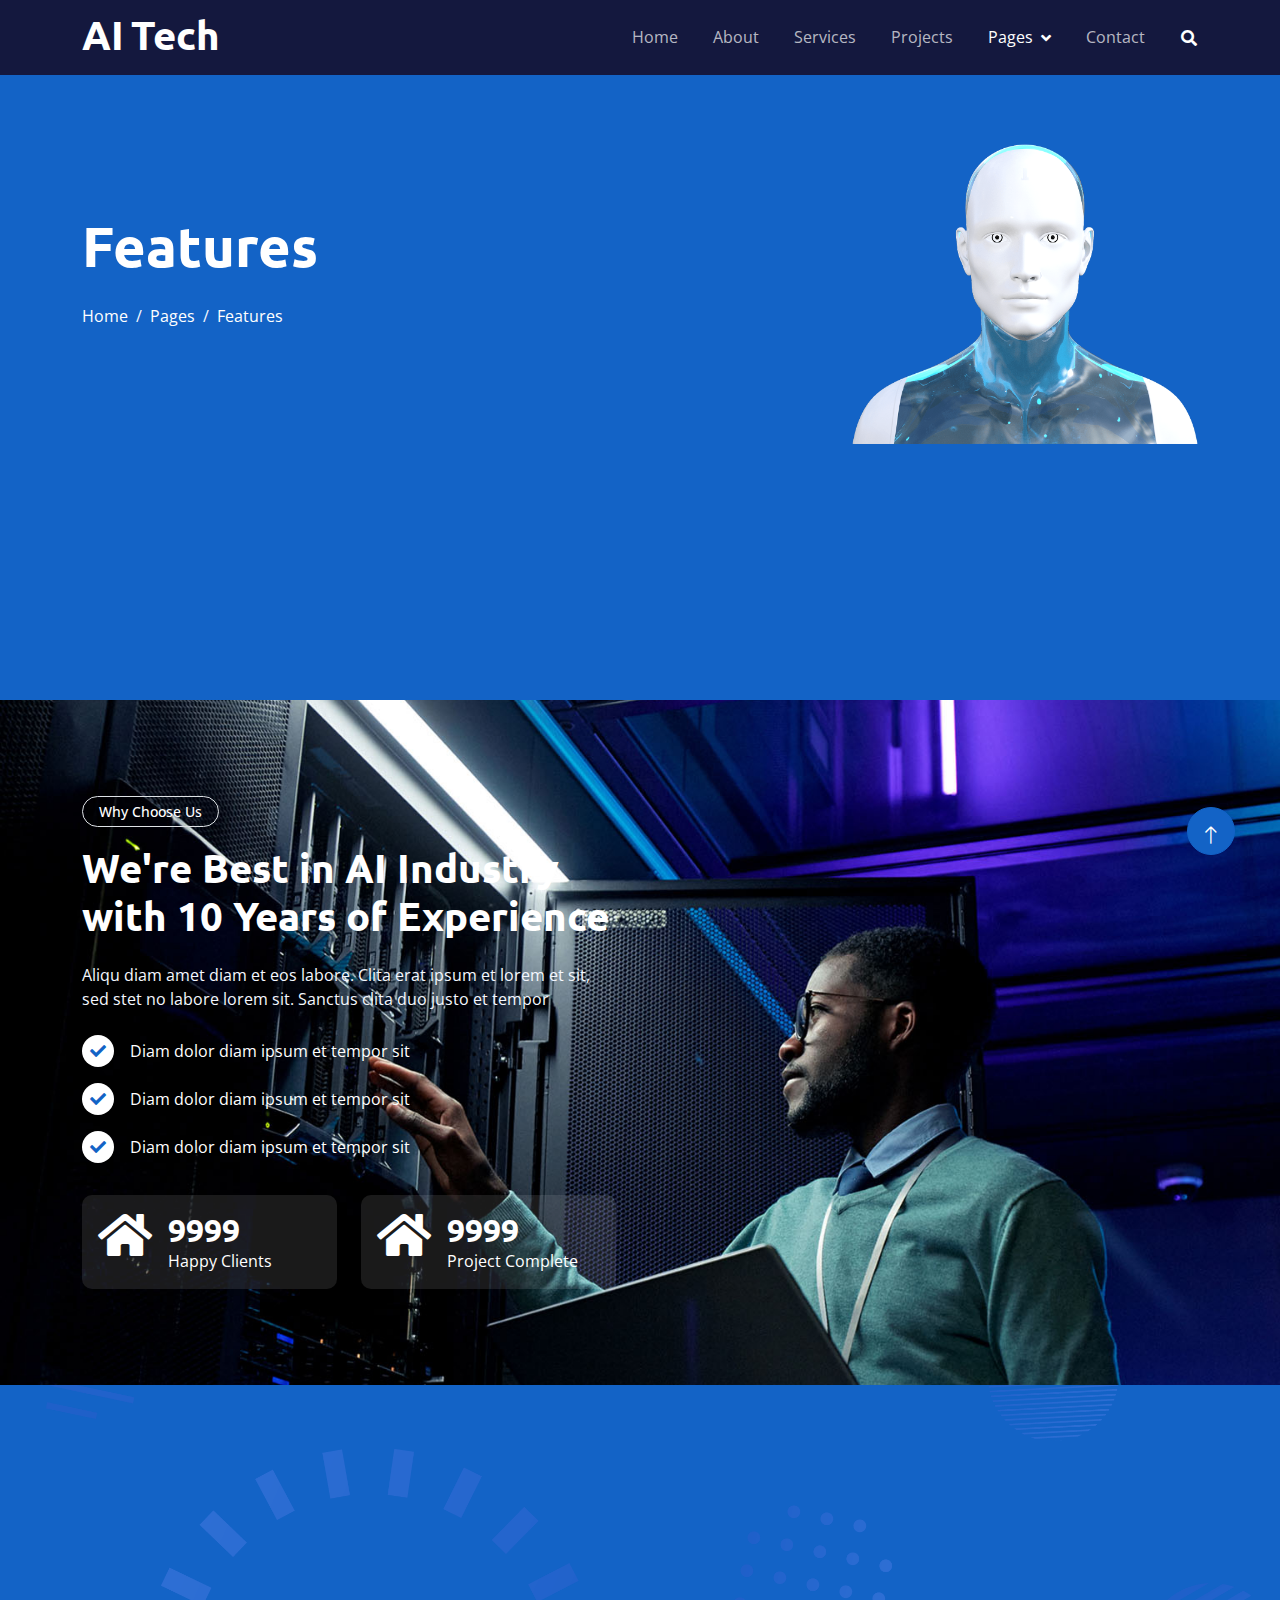
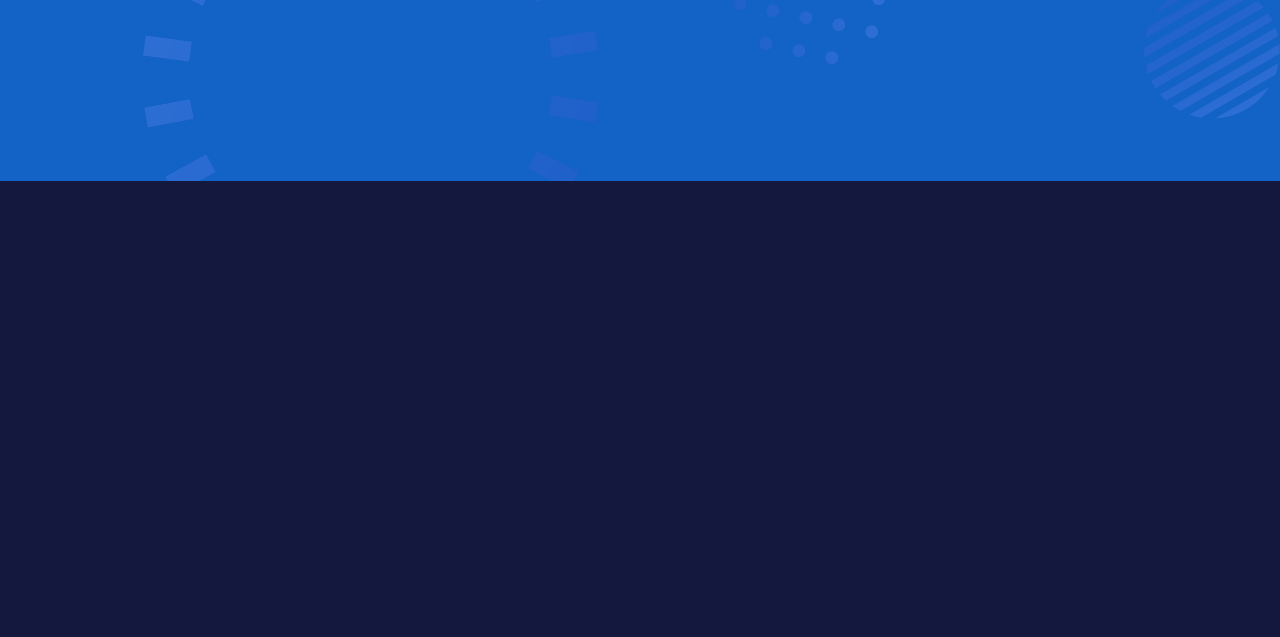
<file: feature.html>
<!DOCTYPE html>
<html lang="en">

<head>
    <meta charset="utf-8">
    <title>AI.Tech - Artificial Intelligence HTML Template</title>
    <meta content="width=device-width, initial-scale=1.0" name="viewport">
    <meta content="" name="keywords">
    <meta content="" name="description">

    <!-- Favicon -->
    <link href="img/favicon.ico" rel="icon">

    <!-- Google Web Fonts -->
    <link rel="preconnect" href="https://fonts.googleapis.com">
    <link rel="preconnect" href="https://fonts.gstatic.com" crossorigin>
    <link href="https://fonts.googleapis.com/css2?family=Open+Sans:wght@400;600&family=Ubuntu:wght@500;700&display=swap"
        rel="stylesheet">

    <!-- Icon Font Stylesheet -->
    <link href="https://cdnjs.cloudflare.com/ajax/libs/font-awesome/5.10.0/css/all.min.css" rel="stylesheet">
    <link href="https://cdn.jsdelivr.net/npm/bootstrap-icons@1.4.1/font/bootstrap-icons.css" rel="stylesheet">

    <!-- Libraries Stylesheet -->
    <link href="lib/animate/animate.min.css" rel="stylesheet">
    <link href="lib/owlcarousel/assets/owl.carousel.min.css" rel="stylesheet">

    <!-- Customized Bootstrap Stylesheet -->
    <link href="css/bootstrap.min.css" rel="stylesheet">

    <!-- Template Stylesheet -->
    <link href="css/style.css" rel="stylesheet">
</head>

<body>
    <!-- Spinner Start -->
    <div id="spinner"
        class="show bg-white position-fixed translate-middle w-100 vh-100 top-50 start-50 d-flex align-items-center justify-content-center">
        <div class="spinner-grow text-primary" style="width: 3rem; height: 3rem;" role="status">
            <span class="sr-only">Loading...</span>
        </div>
    </div>
    <!-- Spinner End -->


    <!-- Navbar Start -->
    <div class="container-fluid sticky-top">
        <div class="container">
            <nav class="navbar navbar-expand-lg navbar-dark p-0">
                <a href="index.html" class="navbar-brand">
                    <h1 class="text-white">AI<span class="text-dark">.</span>Tech</h1>
                </a>
                <button type="button" class="navbar-toggler ms-auto me-0" data-bs-toggle="collapse"
                    data-bs-target="#navbarCollapse">
                    <span class="navbar-toggler-icon"></span>
                </button>
                <div class="collapse navbar-collapse" id="navbarCollapse">
                    <div class="navbar-nav ms-auto">
                        <a href="index.html" class="nav-item nav-link">Home</a>
                        <a href="about.html" class="nav-item nav-link">About</a>
                        <a href="service.html" class="nav-item nav-link">Services</a>
                        <a href="project.html" class="nav-item nav-link">Projects</a>
                        <div class="nav-item dropdown">
                            <a href="#" class="nav-link dropdown-toggle active" data-bs-toggle="dropdown">Pages</a>
                            <div class="dropdown-menu bg-light mt-2">
                                <a href="feature.html" class="dropdown-item active">Features</a>
                                <a href="team.html" class="dropdown-item">Our Team</a>
                                <a href="faq.html" class="dropdown-item">FAQs</a>
                                <a href="testimonial.html" class="dropdown-item">Testimonial</a>
                                <a href="404.html" class="dropdown-item">404 Page</a>
                            </div>
                        </div>
                        <a href="contact.html" class="nav-item nav-link">Contact</a>
                    </div>
                    <butaton type="button" class="btn text-white p-0 d-none d-lg-block" data-bs-toggle="modal"
                        data-bs-target="#searchModal"><i class="fa fa-search"></i></butaton>
                </div>
            </nav>
        </div>
    </div>
    <!-- Navbar End -->


    <!-- Hero Start -->
    <div class="container-fluid pt-5 bg-primary hero-header">
        <div class="container pt-5">
            <div class="row g-5 pt-5">
                <div class="col-lg-6 align-self-center text-center text-lg-start mb-lg-5">
                    <h1 class="display-4 text-white mb-4 animated slideInRight">Features</h1>
                    <nav aria-label="breadcrumb">
                        <ol class="breadcrumb justify-content-center justify-content-lg-start mb-0">
                            <li class="breadcrumb-item"><a class="text-white" href="#">Home</a></li>
                            <li class="breadcrumb-item"><a class="text-white" href="#">Pages</a></li>
                            <li class="breadcrumb-item text-white active" aria-current="page">Features</li>
                        </ol>
                    </nav>
                </div>
                <div class="col-lg-6 align-self-end text-center text-lg-end">
                    <img class="img-fluid" src="img/hero-img.png" alt="" style="max-height: 300px;">
                </div>
            </div>
        </div>
    </div>
    <!-- Hero End -->


    <!-- Full Screen Search Start -->
    <div class="modal fade" id="searchModal" tabindex="-1">
        <div class="modal-dialog modal-fullscreen">
            <div class="modal-content" style="background: rgba(20, 24, 62, 0.7);">
                <div class="modal-header border-0">
                    <button type="button" class="btn btn-square bg-white btn-close" data-bs-dismiss="modal"
                        aria-label="Close"></button>
                </div>
                <div class="modal-body d-flex align-items-center justify-content-center">
                    <div class="input-group" style="max-width: 600px;">
                        <input type="text" class="form-control bg-transparent border-light p-3"
                            placeholder="Type search keyword">
                        <button class="btn btn-light px-4"><i class="bi bi-search"></i></button>
                    </div>
                </div>
            </div>
        </div>
    </div>
    <!-- Full Screen Search End -->


    <!-- Feature Start -->
    <div class="container-fluid bg-dark feature pt-5">
        <div class="container pt-5">
            <div class="row g-5">
                <div class="col-lg-6 align-self-center mb-md-5 pb-md-5 wow fadeIn" data-wow-delay="0.3s">
                    <div class="btn btn-sm border rounded-pill text-white px-3 mb-3">Why Choose Us</div>
                    <h1 class="text-white mb-4">We're Best in AI Industry with 10 Years of Experience</h1>
                    <p class="text-light mb-4">Aliqu diam amet diam et eos labore. Clita erat ipsum et lorem et sit, sed
                        stet no labore lorem sit. Sanctus clita duo justo et tempor</p>
                    <div class="d-flex align-items-center text-white mb-3">
                        <div class="btn-sm-square bg-white text-primary rounded-circle me-3">
                            <i class="fa fa-check"></i>
                        </div>
                        <span>Diam dolor diam ipsum et tempor sit</span>
                    </div>
                    <div class="d-flex align-items-center text-white mb-3">
                        <div class="btn-sm-square bg-white text-primary rounded-circle me-3">
                            <i class="fa fa-check"></i>
                        </div>
                        <span>Diam dolor diam ipsum et tempor sit</span>
                    </div>
                    <div class="d-flex align-items-center text-white mb-3">
                        <div class="btn-sm-square bg-white text-primary rounded-circle me-3">
                            <i class="fa fa-check"></i>
                        </div>
                        <span>Diam dolor diam ipsum et tempor sit</span>
                    </div>
                    <div class="row g-4 pt-3">
                        <div class="col-sm-6">
                            <div class="d-flex rounded p-3" style="background: rgba(256, 256, 256, 0.1);">
                                <i class="fa fa-home fa-3x text-white"></i>
                                <div class="ms-3">
                                    <h2 class="text-white mb-0" data-toggle="counter-up">9999</h2>
                                    <p class="text-white mb-0">Happy Clients</p>
                                </div>
                            </div>
                        </div>
                        <div class="col-sm-6">
                            <div class="d-flex rounded p-3" style="background: rgba(256, 256, 256, 0.1);">
                                <i class="fa fa-home fa-3x text-white"></i>
                                <div class="ms-3">
                                    <h2 class="text-white mb-0" data-toggle="counter-up">9999</h2>
                                    <p class="text-white mb-0">Project Complete</p>
                                </div>
                            </div>
                        </div>
                    </div>
                </div>
                <div class="col-lg-6 align-self-end text-center text-md-end wow fadeIn" data-wow-delay="0.5s">
                    <img class="img-fluid" src="img/feature.png" alt="">
                </div>
            </div>
        </div>
    </div>
    <!-- Feature End -->


    <!-- Newsletter Start -->
    <div class="container-fluid bg-primary newsletter py-5">
        <div class="container">
            <div class="row g-5 align-items-center">
                <div class="col-md-5 ps-lg-0 pt-5 pt-md-0 text-start wow fadeIn" data-wow-delay="0.3s">
                    <img class="img-fluid" src="img/newsletter.png" alt="">
                </div>
                <div class="col-md-7 py-5 newsletter-text wow fadeIn" data-wow-delay="0.5s">
                    <div class="btn btn-sm border rounded-pill text-white px-3 mb-3">Newsletter</div>
                    <h1 class="text-white mb-4">Let's subscribe the newsletter</h1>
                    <div class="position-relative w-100 mt-3 mb-2">
                        <input class="form-control border-0 rounded-pill w-100 ps-4 pe-5" type="text"
                            placeholder="Enter Your Email" style="height: 48px;">
                        <button type="button" class="btn shadow-none position-absolute top-0 end-0 mt-1 me-2"><i
                                class="fa fa-paper-plane text-primary fs-4"></i></button>
                    </div>
                    <small class="text-white-50">Diam sed sed dolor stet amet eirmod</small>
                </div>
            </div>
        </div>
    </div>
    <!-- Newsletter End -->


    <!-- Footer Start -->
    <div class="container-fluid bg-dark text-white-50 footer pt-5">
        <div class="container py-5">
            <div class="row g-5">
                <div class="col-md-6 col-lg-3 wow fadeIn" data-wow-delay="0.1s">
                    <a href="index.html" class="d-inline-block mb-3">
                        <h1 class="text-white">AI<span class="text-primary">.</span>Tech</h1>
                    </a>
                    <p class="mb-0">Tempor erat elitr rebum at clita. Diam dolor diam ipsum et tempor sit. Aliqu diam
                        amet diam et eos labore. Clita erat ipsum et lorem et sit, sed stet no labore lorem sit. Sanctus
                        clita duo justo et tempor</p>
                </div>
                <div class="col-md-6 col-lg-3 wow fadeIn" data-wow-delay="0.3s">
                    <h5 class="text-white mb-4">Get In Touch</h5>
                    <p><i class="fa fa-map-marker-alt me-3"></i>123 Street, New York, USA</p>
                    <p><i class="fa fa-phone-alt me-3"></i>+012 345 67890</p>
                    <p><i class="fa fa-envelope me-3"></i>info@example.com</p>
                    <div class="d-flex pt-2">
                        <a class="btn btn-outline-light btn-social" href=""><i class="fab fa-twitter"></i></a>
                        <a class="btn btn-outline-light btn-social" href=""><i class="fab fa-facebook-f"></i></a>
                        <a class="btn btn-outline-light btn-social" href=""><i class="fab fa-youtube"></i></a>
                        <a class="btn btn-outline-light btn-social" href=""><i class="fab fa-instagram"></i></a>
                        <a class="btn btn-outline-light btn-social" href=""><i class="fab fa-linkedin-in"></i></a>
                    </div>
                </div>
                <div class="col-md-6 col-lg-3 wow fadeIn" data-wow-delay="0.5s">
                    <h5 class="text-white mb-4">Popular Link</h5>
                    <a class="btn btn-link" href="">About Us</a>
                    <a class="btn btn-link" href="">Contact Us</a>
                    <a class="btn btn-link" href="">Privacy Policy</a>
                    <a class="btn btn-link" href="">Terms & Condition</a>
                    <a class="btn btn-link" href="">Career</a>
                </div>
                <div class="col-md-6 col-lg-3 wow fadeIn" data-wow-delay="0.7s">
                    <h5 class="text-white mb-4">Our Services</h5>
                    <a class="btn btn-link" href="">Robotic Automation</a>
                    <a class="btn btn-link" href="">Machine learning</a>
                    <a class="btn btn-link" href="">Predictive Analysis</a>
                    <a class="btn btn-link" href="">Data Science</a>
                    <a class="btn btn-link" href="">Robot Technology</a>
                </div>
            </div>
        </div>
        <div class="container wow fadeIn" data-wow-delay="0.1s">
            <div class="copyright">
                <div class="row">
                    <div class="col-md-6 text-center text-md-start mb-3 mb-md-0">
                        &copy; <a class="border-bottom" href="#">Your Site Name</a>, All Right Reserved.

                        <!--/*** This template is free as long as you keep the footer author’s credit link/attribution link/backlink. If you'd like to use the template without the footer author’s credit link/attribution link/backlink, you can purchase the Credit Removal License from "https://htmlcodex.com/credit-removal". Thank you for your support. ***/-->
                        Designed By <a class="border-bottom" href="https://htmlcodex.com">HTML Codex</a>
                    </div>
                    <div class="col-md-6 text-center text-md-end">
                        <div class="footer-menu">
                            <a href="">Home</a>
                            <a href="">Cookies</a>
                            <a href="">Help</a>
                            <a href="">FAQs</a>
                        </div>
                    </div>
                </div>
            </div>
        </div>
    </div>
    <!-- Footer End -->


    <!-- Back to Top -->
    <a href="#" class="btn btn-lg btn-primary btn-lg-square back-to-top pt-2"><i class="bi bi-arrow-up"></i></a>


    <!-- JavaScript Libraries -->
    <script src="https://ajax.googleapis.com/ajax/libs/jquery/3.6.1/jquery.min.js"></script>
    <script src="https://cdn.jsdelivr.net/npm/bootstrap@5.0.0/dist/js/bootstrap.bundle.min.js"></script>
    <script src="lib/wow/wow.min.js"></script>
    <script src="lib/easing/easing.min.js"></script>
    <script src="lib/waypoints/waypoints.min.js"></script>
    <script src="lib/counterup/counterup.min.js"></script>
    <script src="lib/owlcarousel/owl.carousel.min.js"></script>

    <!-- Template Javascript -->
    <script src="js/main.js"></script>
</body>

</html>
</file>
<file: css/style.css>
/********** Template CSS **********/
:root {
    /* --primary: #1363C6; */
    --primary: #14183E;
    --secondary: #14183E;
    --light: #F4F7FE;
    --dark: #14183E;
}


/*** Spinner ***/
#spinner {
    opacity: 0;
    visibility: hidden;
    transition: opacity .5s ease-out, visibility 0s linear .5s;
    z-index: 99999;
}

#spinner.show {
    transition: opacity .5s ease-out, visibility 0s linear 0s;
    visibility: visible;
    opacity: 1;
}

.back-to-top {
    position: fixed;
    display: none;
    right: 45px;
    bottom: 45px;
    z-index: 99;
}


/*** Heading ***/
h1,
h2,
h3,
.fw-bold {
    font-weight: 700 !important;
}

h4,
h5,
h6,
.fw-medium {
    font-weight: 500 !important;
}


/*** Button ***/
.btn {
    font-weight: 500;
    transition: .5s;
}

.btn-square {
    width: 38px;
    height: 38px;
}

.btn-sm-square {
    width: 32px;
    height: 32px;
}

.btn-lg-square {
    width: 48px;
    height: 48px;
}

.btn-square,
.btn-sm-square,
.btn-lg-square {
    padding: 0;
    display: flex;
    align-items: center;
    justify-content: center;
    font-weight: normal;
    border-radius: 50px;
}


/*** Navbar ***/
.sticky-top {
    top: -20px;
    background-color:#14183E;
    transition: .5s;
}

.navbar {
    padding: 11px 0 !important;
    height: 75px;
}

.navbar .navbar-nav .nav-link {
    margin-right: 35px;
    padding: 0;
    color: rgba(255, 255, 255, .7);
    outline: none;
}

.navbar .navbar-nav .nav-link:hover,
.navbar .navbar-nav .nav-link.active {
    color: rgba(255, 255, 255, 1);
}

.navbar .dropdown-toggle::after {
    border: none;
    content: "\f107";
    font-family: "Font Awesome 5 Free";
    font-weight: 900;
    vertical-align: middle;
    margin-left: 8px;
}

@media (max-width: 991.98px) {
    .navbar .navbar-nav {
        padding: 0 15px;
        background: var(--primary);
    }

    .navbar .navbar-nav .nav-link  {
        margin-right: 0;
        padding: 10px 0;
    }
}

@media (min-width: 992px) {
    .navbar .nav-item .dropdown-menu {
        display: block;
        border: none;
        margin-top: 0;
        top: 150%;
        opacity: 0;
        visibility: hidden;
        transition: .5s;
    }

    .navbar .nav-item:hover .dropdown-menu {
        top: 100%;
        visibility: visible;
        transition: .5s;
        opacity: 1;
    }
}


/*** Hero Header ***/
.hero-header {
    margin-top: -75px;
    height: 700px;
    background: url('https://www.alxafrica.com/wp-content/uploads/2024/04/alx-slide4.png') center center no-repeat;
    background-size: cover;
}

.hero-header .breadcrumb-item+.breadcrumb-item::before {
    color: var(--light);
}


/*** Section Title ***/
.section-title::before {
    position: absolute;
    content: "";
    width: 45px;
    height: 4px;
    bottom: 0;
    left: 0;
    background: var(--dark);
}

.section-title::after {
    position: absolute;
    content: "";
    width: 4px;
    height: 4px;
    bottom: 0;
    left: 50px;
    background: var(--dark);
}

.section-title.text-center::before {
    left: 50%;
    margin-left: -25px;
}

.section-title.text-center::after {
    left: 50%;
    margin-left: 25px;
}

.section-title h6::before,
.section-title h6::after {
    position: absolute;
    content: "";
    width: 10px;
    height: 10px;
    top: 2px;
    left: 0;
    background: rgba(33, 66, 177, .5);
}

.section-title h6::after {
    top: 5px;
    left: 3px;
}


/*** About ***/
.about-img {
    position: relative;
    overflow: hidden;
}

.about-img::after {
    position: absolute;
    content: "";
    width: 100%;
    height: 100%;
    top: 0;
    left: 0;
    background: url(../img/bg-about-img.png) top left no-repeat;
    background-size: contain;
}


/*** Service ***/
.service-item {
    position: relative;
    padding: 45px 30px;
    background: #FFFFFF;
    transition: .5s;
}

.service-item:hover {
    background: var(--primary);
}

.service-item .service-icon {
    margin: 0 auto 20px auto;
    width: 90px;
    height: 90px;
    color: var(--primary);
    background: var(--light);
    transition: .5s;
}

.service-item:hover .service-icon {
    background: #FFFFFF;
}

.service-item h5,
.service-item p {
    transition: .5s;
}

.service-item:hover h5,
.service-item:hover p {
    color: #FFFFFF;
}

.service-item a.btn {
    position: relative;
    display: flex;
    color: var(--primary);
    transition: .5s;
    z-index: 1;
}

.service-item:hover a.btn {
    color: var(--primary);
}

.service-item a.btn::before {
    position: absolute;
    content: "";
    width: 35px;
    height: 35px;
    top: 0;
    left: 0;
    border-radius: 35px;
    background: var(--light);
    transition: .5s;
    z-index: -1;
}

.service-item:hover a.btn::before {
    width: 100%;
    background: var(--light);
}


/*** Feature ***/
.feature {
    background: url(../img/kol.jpeg) center center no-repeat;
    background-size: cover;
}


/*** Newsletter ***/
.newsletter {
    background: url(../img/bg-hero.png) center center no-repeat;
    background-size: cover;
}

@media (min-width: 992px) {
    .newsletter .container {
        max-width: 100% !important;
    }

    .newsletter .newsletter-text  {
        padding-right: calc(((100% - 960px) / 2) + .75rem);
    }
}

@media (min-width: 1200px) {
    .newsletter .newsletter-text  {
        padding-right: calc(((100% - 1140px) / 2) + .75rem);
    }
}

@media (min-width: 1400px) {
    .newsletter .newsletter-text  {
        padding-right: calc(((100% - 1320px) / 2) + .75rem);
    }
}


/*** Case Study ***/
.case-item img {
    transition: .5s;
}
  
.case-item:hover img {
    transform: scale(1.2);
}
  
.case-overlay {
    position: absolute;
    padding: 30px;
    width: 100%;
    height: 100%;
    top: 0;
    left: 0;
    display: flex;
    flex-direction: column;
    align-items: flex-start;
    justify-content: flex-end;
    background: linear-gradient(rgba(20, 24, 62, 0), var(--dark));
    z-index: 1;
}

.case-overlay small {
    display: inline-block;
    padding: 3px 15px;
    color: #FFFFFF;
    background: rgba(20, 24, 62, .7);
    border-radius: 25px;
    margin-bottom: 15px;
}

.case-overlay span.btn:hover {
    color: var(--primary);
    background: #FFFFFF;
    border-color: #FFFFFF;
}


/*** FAQs ***/
.accordion .accordion-item {
    border: none;
    margin-bottom: 15px;
}

.accordion .accordion-button {
    background: var(--light);
    border-radius: 2px;
}

.accordion .accordion-button:not(.collapsed) {
    color: #FFFFFF;
    background: var(--primary);
    box-shadow: none;
}

.accordion .accordion-button:not(.collapsed)::after {
    background-image: url("data:image/svg+xml,%3csvg xmlns='http://www.w3.org/2000/svg' viewBox='0 0 16 16' fill='%23fff'%3e%3cpath fill-rule='evenodd' d='M1.646 4.646a.5.5 0 0 1 .708 0L8 10.293l5.646-5.647a.5.5 0 0 1 .708.708l-6 6a.5.5 0 0 1-.708 0l-6-6a.5.5 0 0 1 0-.708z'/%3e%3c/svg%3e");
}

.accordion .accordion-body {
    padding: 15px 0 0 0;
}


/*** Testimonial ***/
.testimonial-carousel {
    position: relative;
}

.testimonial-carousel .owl-nav {
    position: absolute;
    width: 40px;
    height: 100%;
    top: calc(50% - 50px);
    left: -21px;
    display: flex;
    flex-direction: column;
    align-items: center;
}

.testimonial-carousel .owl-nav .owl-prev,
.testimonial-carousel .owl-nav .owl-next {
    margin: 5px 0;
    width: 40px;
    height: 40px;
    display: flex;
    align-items: center;
    justify-content: center;
    color: var(--primary);
    background: #FFFFFF;
    border: 1px solid var(--primary);
    border-radius: 40px;
    font-size: 18px;
    transition: .5s;
}

.testimonial-carousel .owl-nav .owl-prev:hover,
.testimonial-carousel .owl-nav .owl-next:hover {
    background: var(--primary);
    color: #FFFFFF;
}

.testimonial-carousel .owl-dots {
    margin-top: 35px;
    margin-left: 3rem;
}

.testimonial-carousel .owl-dot {
    position: relative;
    display: inline-block;
    margin-right: 10px;
    width: 15px;
    height: 15px;
    background: #FFFFFF;
    border: 1px solid var(--primary);
    border-radius: 15px;
    transition: .5s;
}

.testimonial-carousel .owl-dot.active {
    width: 30px;
    background: var(--primary);
}


/*** Team ***/
.team-item {
    transition: .5s;
    border: 1px solid transparent;
    transition: .5s;
}

.team-item:hover {

    border-color: var(--primary);
}


/*** Footer ***/
.footer {
    /* background: url(../img/footer.png) center center no-repeat; */
    background-size: contain;
}

.footer .btn.btn-social {
    margin-right: 5px;
    width: 40px;
    height: 40px;
    display: flex;
    align-items: center;
    justify-content: center;
    color: rgba(255,255,255,.5);
    border: 1px solid rgba(256, 256, 256, .1);
    border-radius: 40px;
    transition: .3s;
}

.footer .btn.btn-social:hover {
    color: var(--primary);
}

.footer .btn.btn-link {
    display: block;
    margin-bottom: 10px;
    padding: 0;
    text-align: left;
    color: rgba(255,255,255,.5);
    font-weight: normal;
    transition: .3s;
}

.footer .btn.btn-link:hover {
    color: #FFFFFF;
}

.footer .btn.btn-link::before {
    position: relative;
    content: "\f105";
    font-family: "Font Awesome 5 Free";
    font-weight: 900;
    margin-right: 10px;
}

.footer .btn.btn-link:hover {
    letter-spacing: 1px;
    box-shadow: none;
}

.footer .copyright {
    padding: 25px 0;
    font-size: 14px;
    border-top: 1px solid rgba(256, 256, 256, .1);
}

.footer .copyright a {
    color: rgba(255,255,255,.5);
}

.footer .copyright a:hover {
    color: #FFFFFF;
}

.footer .footer-menu a {
    margin-right: 15px;
    padding-right: 15px;
    border-right: 1px solid rgba(255, 255, 255, .1);
}

.footer .footer-menu a:last-child {
    margin-right: 0;
    padding-right: 0;
    border-right: none;
}
</file>
